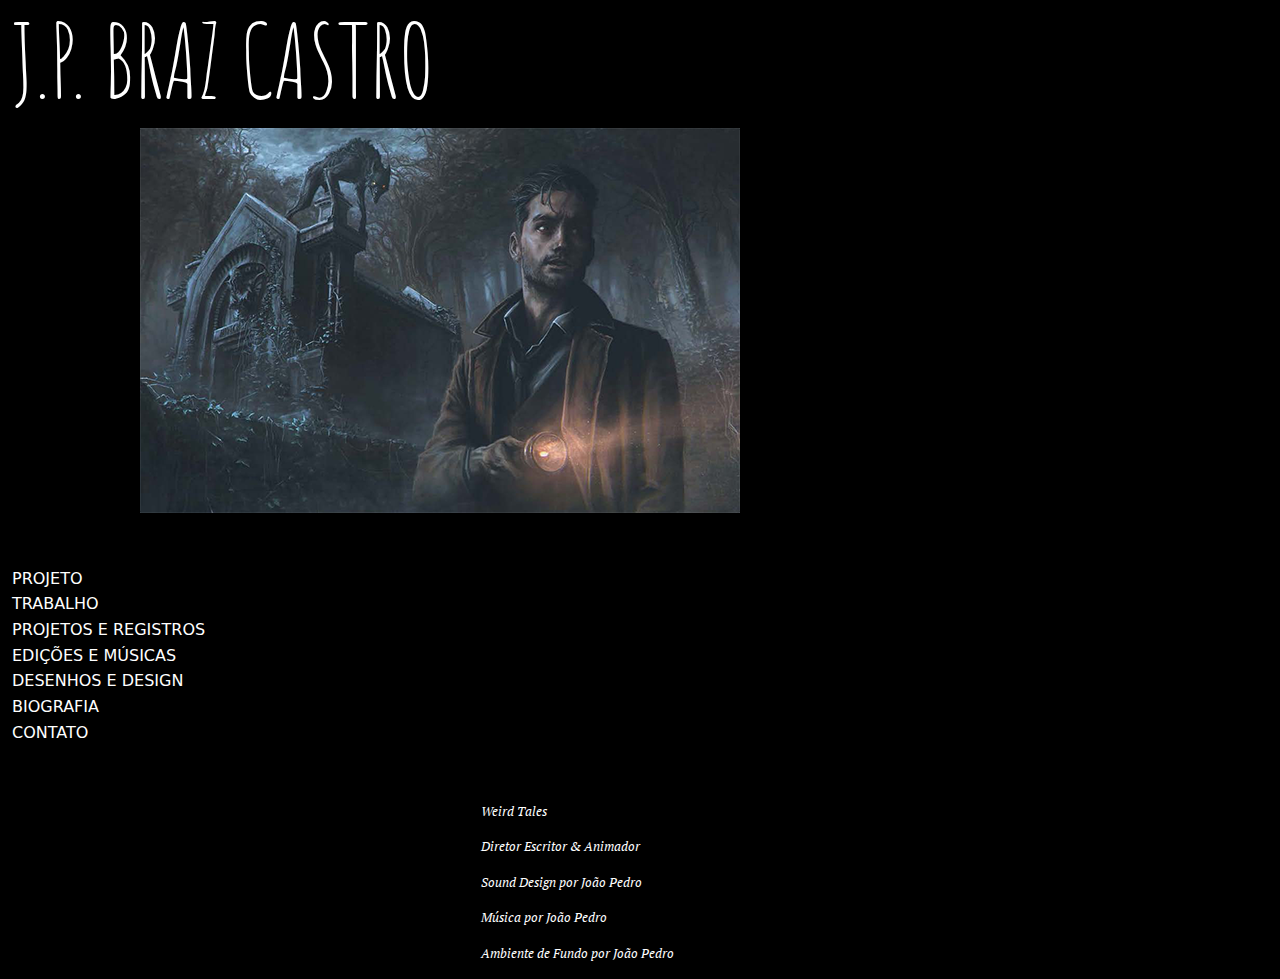
<file: index2.html>
<!DOCTYPE html>
<html lang="en">
<head>
    <meta charset="UTF-8">
    <meta name="viewport" content="width=device-width, initial-scale=1.0">
    <link href="https://cdn.jsdelivr.net/npm/bootstrap@5.3.3/dist/css/bootstrap.min.css" rel="stylesheet">
    <link rel="stylesheet" href="estilo.css">
    <title>Portfólio</title>
   
</head>
<body>
<div id="principal">
    <div class="container-fluid">
    <div id="Nome"> 
        <h1><link rel="preconnect" href="https://fonts.googleapis.com">
            <link rel="preconnect" href="https://fonts.gstatic.com" crossorigin>
            <link href="https://fonts.googleapis.com/css2?family=Amatic+SC:wght@400;700&display=swap" rel="stylesheet">J.P. BRAZ CASTRO</h1>
    </div>
    <div id="menu">
        <div class="container">
            <img src="Cthulhu-starter-set.png">
        </div>
        <div class="text">
        <ul class="nav content pt-5">
            <li class="nav-item">
              <a  href="index.html">PROJETO</a>
            </li>
            <li class="nav-item">
                <a href="index2.html">TRABALHO</a>
            </li>
            <li class="nav-item">
                <a href="index3.html">PROJETOS E REGISTROS</a>
            </li>
            <li class="nav-item">
                <a href="index4.html">EDIÇÕES E MÚSICAS</a>
            </li>
            <li class="nav-item">
                <a href="index5.html">DESENHOS E DESIGN</a>
            </li>
            <li class="nav-item">
                <a href="index6.html">BIOGRAFIA</a>
            </li>
            <li class="nav-item">
                <a href="index7.html">CONTATO</a>
            </li>
        </ul>
        </div>
    </div>
    <div id="direcao">
        <p><link rel="preconnect" href="https://fonts.googleapis.com">
            <link rel="preconnect" href="https://fonts.gstatic.com" crossorigin>
            <link href="https://fonts.googleapis.com/css2?family=Amatic+SC:wght@400;700&family=Italianno&family=Lacquer&family=PT+Serif:ital@1&display=swap" rel="stylesheet">Weird Tales</p>
        <p>Diretor Escritor & Animador</p>
        <p>Sound Design por João Pedro</p>
        <p>Música por João Pedro</p>
        <p>Ambiente de Fundo por João Pedro</p>
    </div>
</div>
    
</body>
</html>
</file>
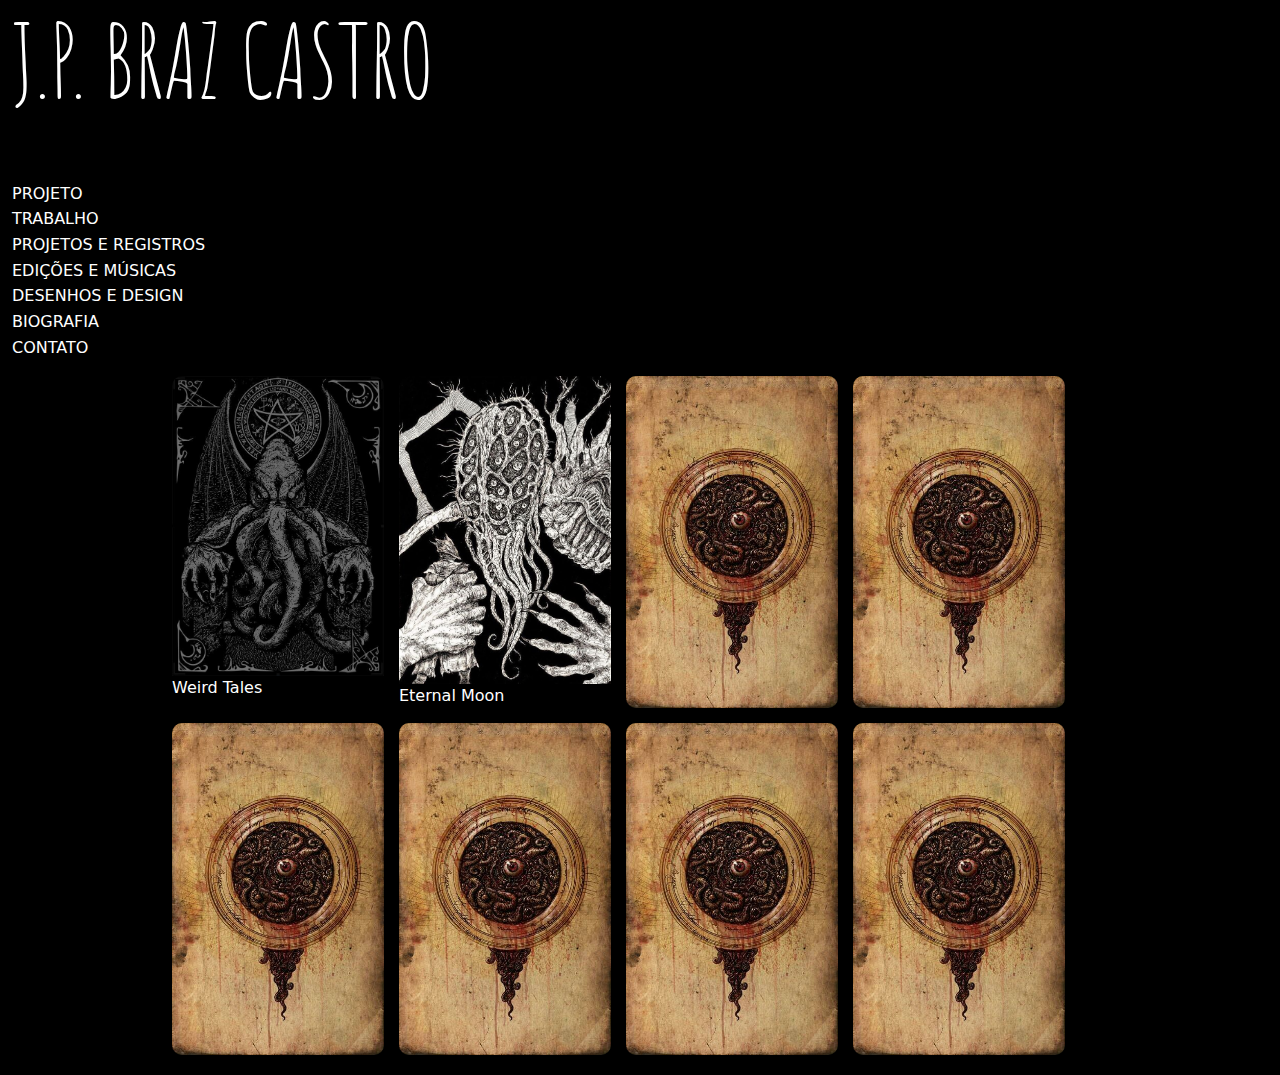
<file: index3.html>
<!DOCTYPE html>
<html lang="en">
<head>
    <meta charset="UTF-8">
    <meta name="viewport" content="width=device-width, initial-scale=1.0">
    <link href="https://cdn.jsdelivr.net/npm/bootstrap@5.3.3/dist/css/bootstrap.min.css" rel="stylesheet">
    <link rel="stylesheet" href="estilo.css">
    <title>Portfólio</title>
   
</head>
<body>
<div id="principal">
    <div class="container-fluid">
    <div id="Nome"> 
        <h1><link rel="preconnect" href="https://fonts.googleapis.com">
            <link rel="preconnect" href="https://fonts.gstatic.com" crossorigin>
            <link href="https://fonts.googleapis.com/css2?family=Amatic+SC:wght@400;700&display=swap" rel="stylesheet">J.P. BRAZ CASTRO</h1>
    </div>
    <div id="menu">
        </div>
        <div class="text">
        <ul class="nav content pt-5">
            <li class="nav-item">
              <a  href="index.html">PROJETO</a>
            </li>
            <li class="nav-item">
                <a href="index2.html">TRABALHO</a>
            </li>
            <li class="nav-item">
                <a href="index3.html">PROJETOS E REGISTROS</a>
            </li>
            <li class="nav-item">
                <a href="index4.html">EDIÇÕES E MÚSICAS</a>
            </li>
            <li class="nav-item">
                <a href="index5.html">DESENHOS E DESIGN</a>
            </li>
            <li class="nav-item">
                <a href="index6.html">BIOGRAFIA</a>
            </li>
            <li class="nav-item">
                <a href="index7.html">CONTATO</a>
            </li>
        </ul>
        </div>
    </div>
    <div id="imagens" class="container">
        <div class="gallery">
            <div class="gallery-item">
                <img src="Tales.jpg" alt="Tales">Weird Tales
            </div>
            <div class="gallery-item">
                <img src="Blood.jpg" alt="Blood">Eternal Moon
            </div>
            <div class="gallery-item">
                <img src="Unknown.jpg" alt="Em Breve">
            </div>
            <div class="gallery-item">
                <img src="Unknown.jpg" alt="Em Breve">
            </div>
            <div class="gallery-item">
                <img src="Unknown.jpg" alt="Em Breve">
            </div>
            <div class="gallery-item">
                <img src="Unknown.jpg" alt="Em Breve">
            </div>
            <div class="gallery-item">
                <img src="Unknown.jpg" alt="Em Breve">
            </div>
            <div class="gallery-item">
                <img src="Unknown.jpg" alt="Em Breve">
            </div>
</div>
    
</body>
</html>
</file>
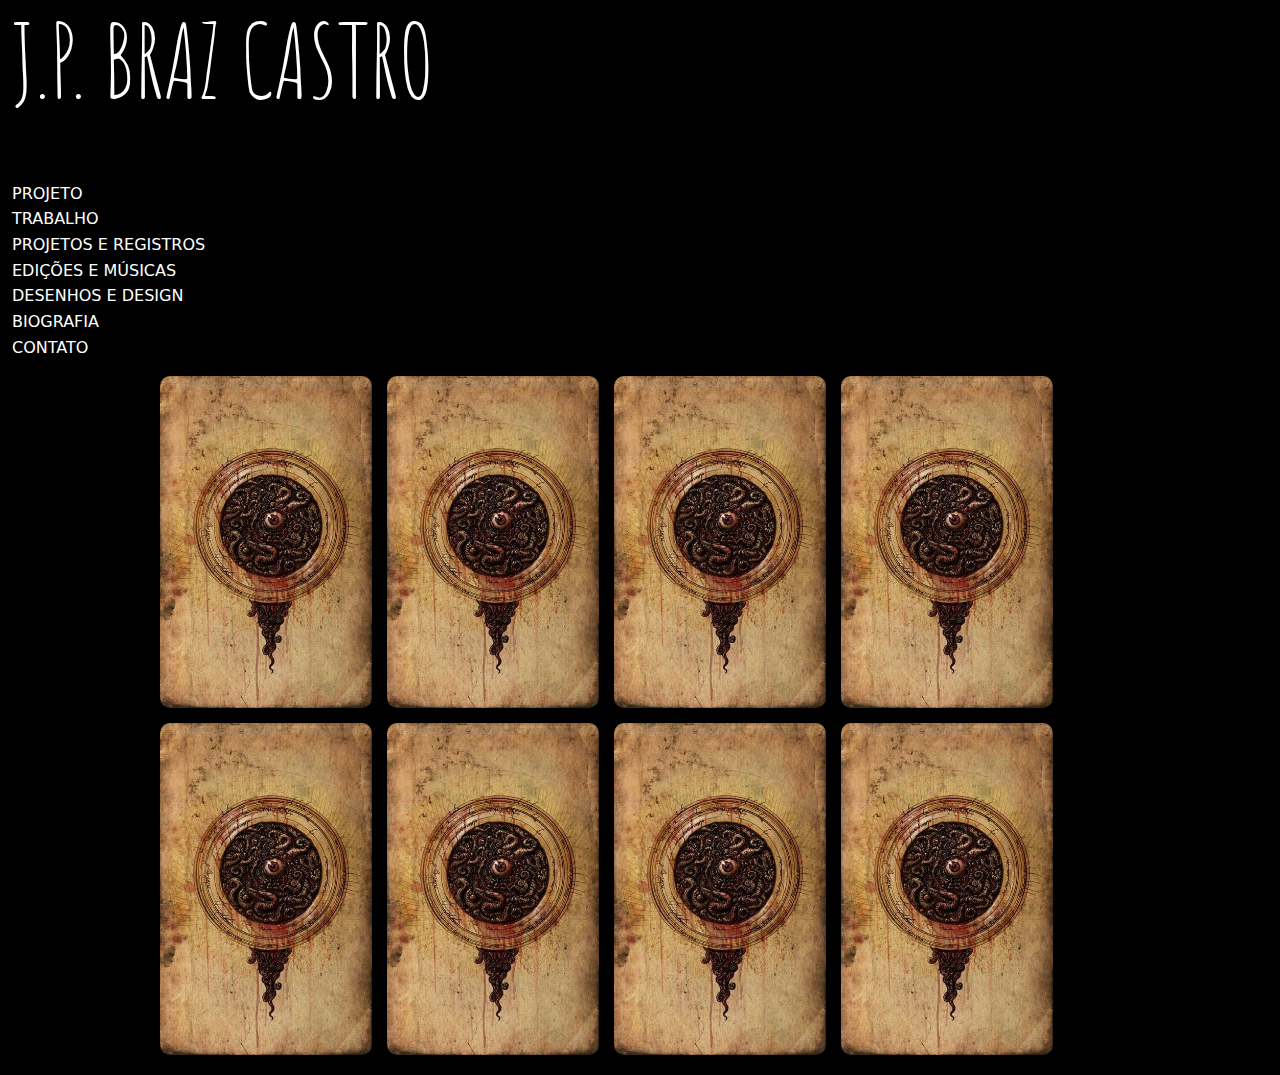
<file: index4.html>
<!DOCTYPE html>
<html lang="en">
<head>
    <meta charset="UTF-8">
    <meta name="viewport" content="width=device-width, initial-scale=1.0">
    <link href="https://cdn.jsdelivr.net/npm/bootstrap@5.3.3/dist/css/bootstrap.min.css" rel="stylesheet">
    <link rel="stylesheet" href="estilo.css">
    <title>Portfólio</title>
   
</head>
<body>
    <div class="container-fluid" id="principal">
    <div id="Nome"> 
        <h1><link rel="preconnect" href="https://fonts.googleapis.com">
            <link rel="preconnect" href="https://fonts.gstatic.com" crossorigin>
            <link href="https://fonts.googleapis.com/css2?family=Amatic+SC:wght@400;700&display=swap" rel="stylesheet">J.P. BRAZ CASTRO</h1>
    </div>
    <div id="menu">
       
        <div class="text">
        <ul class="nav content pt-5">
            <li class="nav-item">
              <a  href="index.html">PROJETO</a>
            </li>
            <li class="nav-item">
                <a href="index2.html">TRABALHO</a>
            </li>
            <li class="nav-item">
                <a href="index3.html">PROJETOS E REGISTROS</a>
            </li>
            <li class="nav-item">
                <a href="index4.html">EDIÇÕES E MÚSICAS</a>
            </li>
            <li class="nav-item">
                <a href="index5.html">DESENHOS E DESIGN</a>
            </li>
            <li class="nav-item">
                <a href="index6.html">BIOGRAFIA</a>
            </li>
            <li class="nav-item">
                <a href="index7.html">CONTATO</a>
            </li>
        </ul>
        </div>
    </div>
    <div id="imagens" class="container">
        <div class="gallery">
            <div class="gallery-item">
                <img src="Unknown.jpg" alt="Em Breve">
            </div>
            <div class="gallery-item">
                <img src="Unknown.jpg" alt="Em Breve">
            </div>
            <div class="gallery-item">
                <img src="Unknown.jpg" alt="Em Breve">
            </div>
            <div class="gallery-item">
                <img src="Unknown.jpg" alt="Em Breve">
            </div>
            <div class="gallery-item">
                <img src="Unknown.jpg" alt="Em Breve">
            </div>
            <div class="gallery-item">
                <img src="Unknown.jpg" alt="Em Breve">
            </div>
            <div class="gallery-item">
                <img src="Unknown.jpg" alt="Em Breve">
            </div>
            <div class="gallery-item">
                <img src="Unknown.jpg" alt="Em Breve">
            </div>
        </div>
    </div>
    
</body>
</html>
</file>
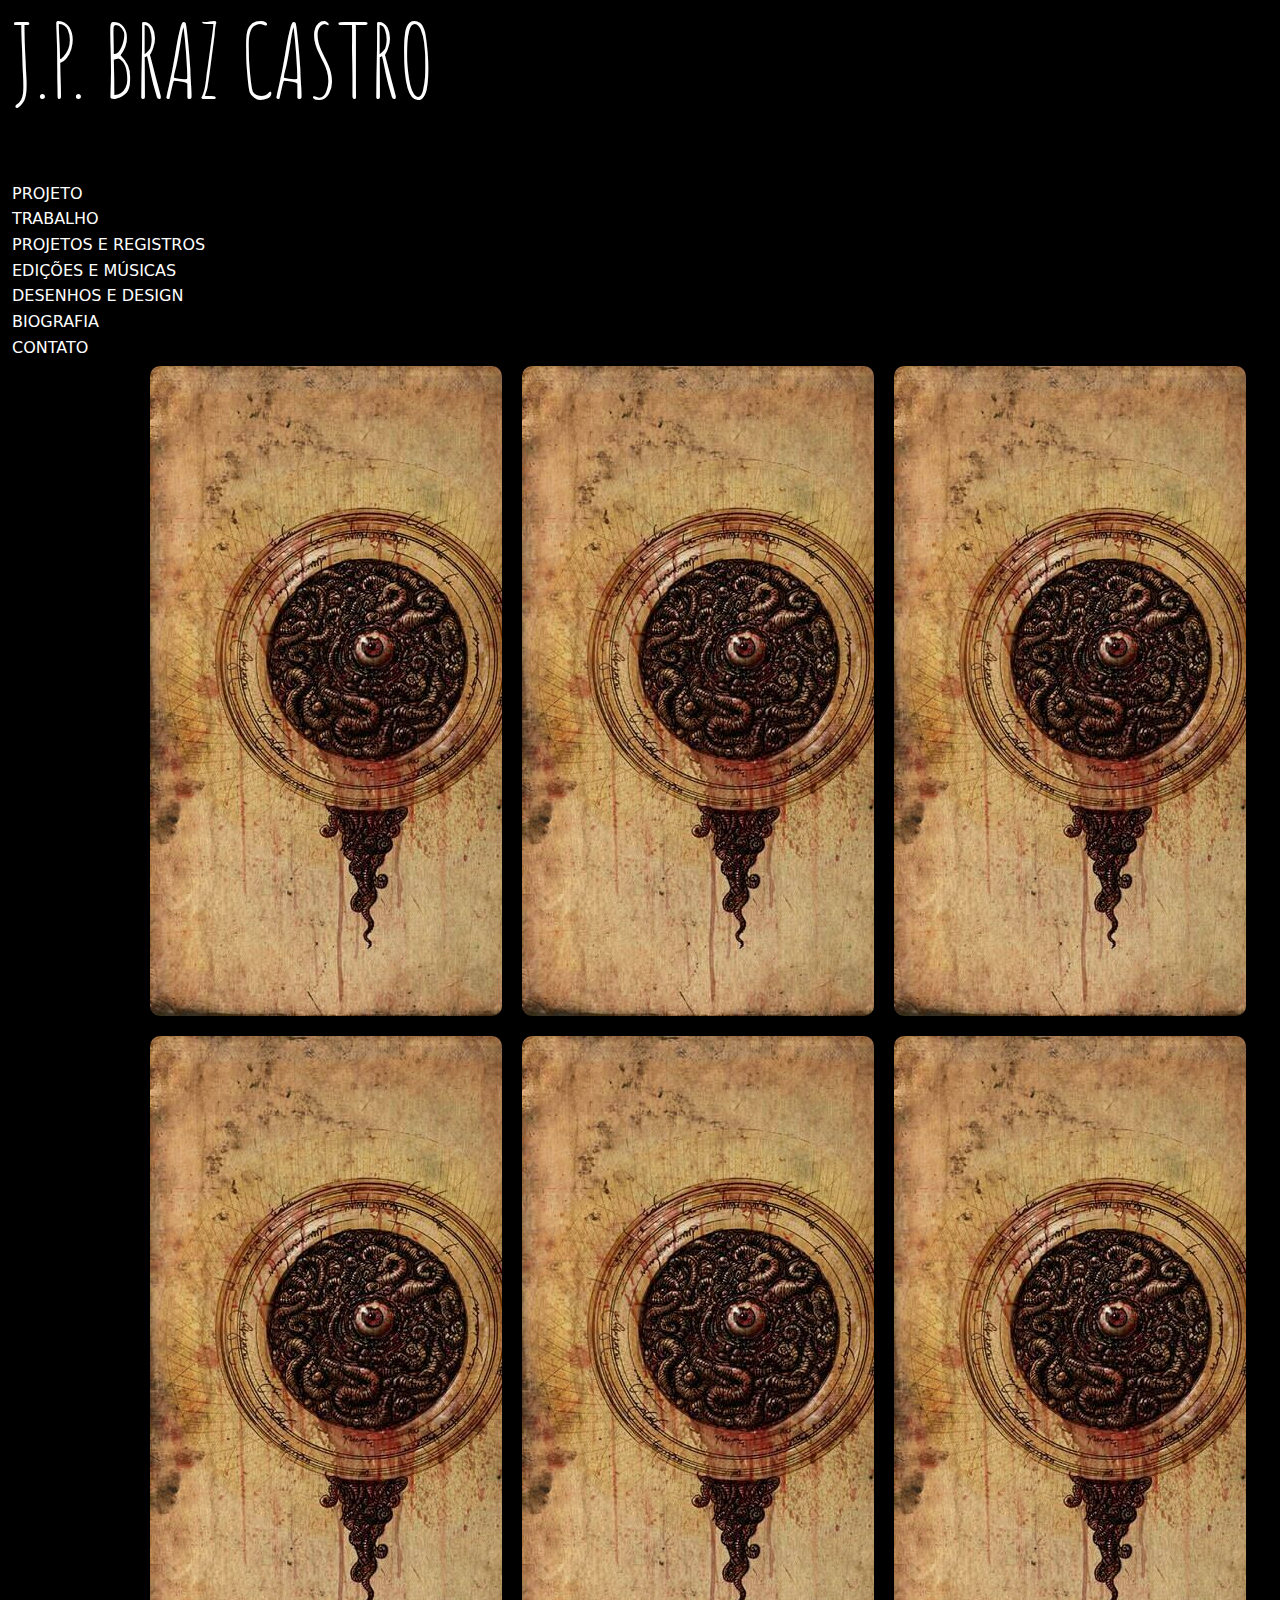
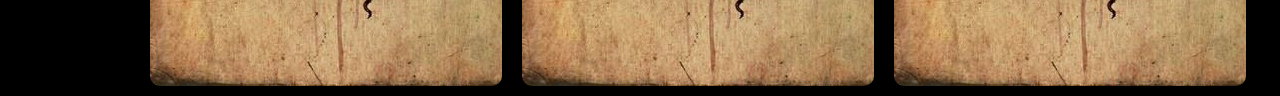
<file: index5.html>
<!DOCTYPE html>
<html lang="en">
<head>
    <meta charset="UTF-8">
    <meta name="viewport" content="width=device-width, initial-scale=1.0">
    <link href="https://cdn.jsdelivr.net/npm/bootstrap@5.3.3/dist/css/bootstrap.min.css" rel="stylesheet">
    <link rel="stylesheet" href="estilo.css">
    <title>Portfólio</title>
   
</head>
<body>
<div class="container-fluid" id="principal">
    <div id="Nome"> 
        <h1><link rel="preconnect" href="https://fonts.googleapis.com">
            <link rel="preconnect" href="https://fonts.gstatic.com" crossorigin>
            <link href="https://fonts.googleapis.com/css2?family=Amatic+SC:wght@400;700&display=swap" rel="stylesheet">J.P. BRAZ CASTRO</h1>
    </div>
    <div id="menu">
      
        <div class="text">
        <ul class="nav content pt-5">
            <li class="nav-item">
              <a  href="index.html">PROJETO</a>
            </li>
            <li class="nav-item">
                <a href="index2.html">TRABALHO</a>
            </li>
            <li class="nav-item">
                <a href="index3.html">PROJETOS E REGISTROS</a>
            </li>
            <li class="nav-item">
                <a href="index4.html">EDIÇÕES E MÚSICAS</a>
            </li>
            <li class="nav-item">
                <a href="index5.html">DESENHOS E DESIGN</a>
            </li>
            <li class="nav-item">
                <a href="index6.html">BIOGRAFIA</a>
            </li>
            <li class="nav-item">
                <a href="index7.html">CONTATO</a>
            </li>
        </ul>
        </div>
        <div id="imagens" class="container">
            <div class="gallery2">
                <div class="gallery-item2">
                    <img src="Unknown.jpg" alt="Em Breve">
                </div>
                <div class="gallery-item2">
                    <img src="Unknown.jpg" alt="Em Breve">
                </div>
                <div class="gallery-item2">
                    <img src="Unknown.jpg" alt="Em Breve">
                </div>
                
                <div class="gallery-item2">
                    <img src="Unknown.jpg" alt="Em Breve">
                </div>
                <div class="gallery-item2">
                    <img src="Unknown.jpg" alt="Em Breve">
                </div>
                <div class="gallery-item2">
                    <img src="Unknown.jpg" alt="Em Breve">
                </div>
            </div>
        </div>
    </div>
</div>

    
</body>
</html>
</file>
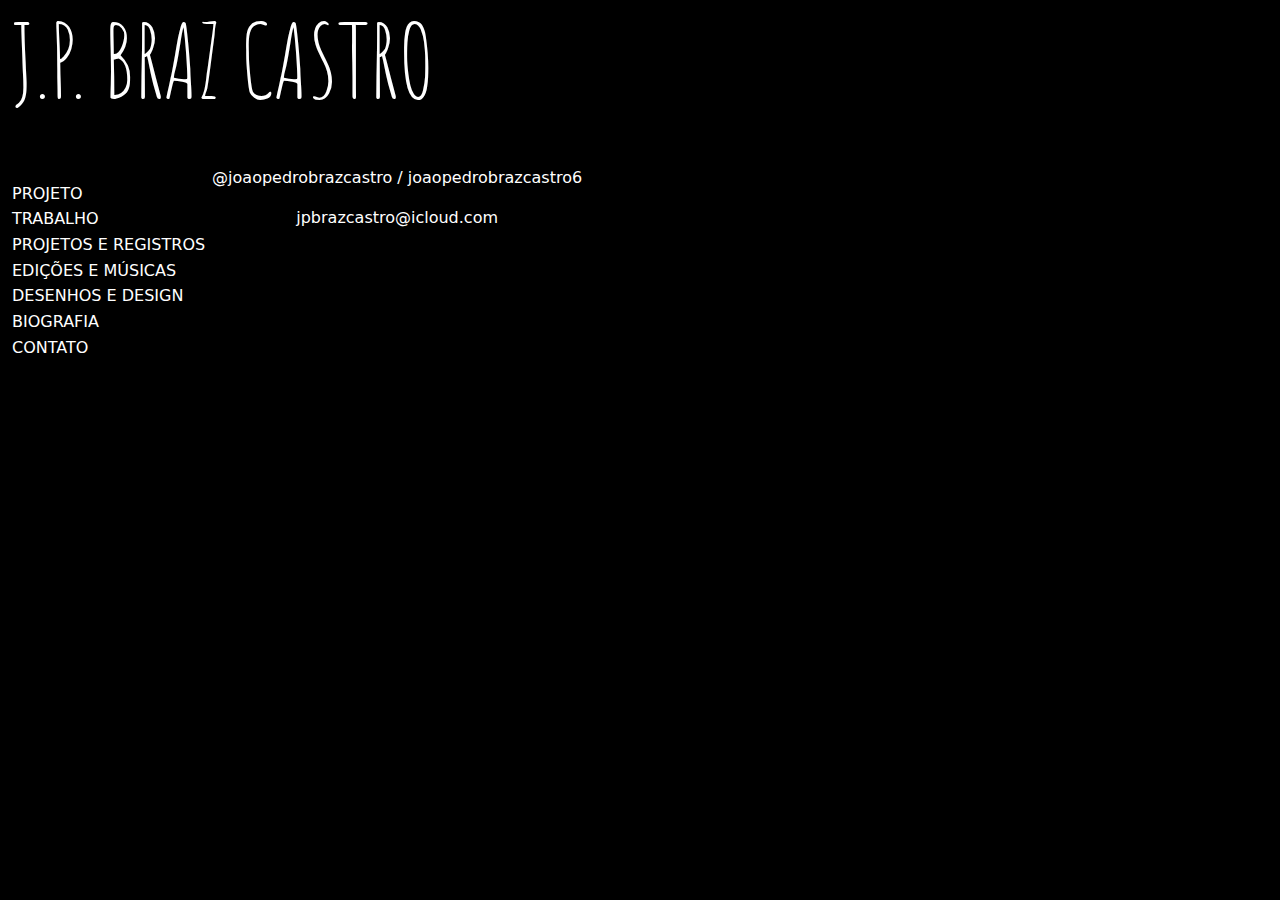
<file: index7.html>
<!DOCTYPE html>
<html lang="en">
<head>
    <meta charset="UTF-8">
    <meta name="viewport" content="width=device-width, initial-scale=1.0">
    <link href="https://cdn.jsdelivr.net/npm/bootstrap@5.3.3/dist/css/bootstrap.min.css" rel="stylesheet">
    <link rel="stylesheet" href="estilo.css">
    <title>Portfólio</title>
   
</head>
<body>
<div id="principal">
    <div class="container-fluid">
    <div id="Nome"> 
        <h1><link rel="preconnect" href="https://fonts.googleapis.com">
            <link rel="preconnect" href="https://fonts.gstatic.com" crossorigin>
            <link href="https://fonts.googleapis.com/css2?family=Amatic+SC:wght@400;700&display=swap" rel="stylesheet">J.P. BRAZ CASTRO</h1>
    </div>
    <div id="menu">
        

        </div>
        <div class="text">
        <ul class="nav content pt-5">
            <li class="nav-item">
              <a  href="index.html">PROJETO</a>
            </li>
            <li class="nav-item">
                <a href="index2.html">TRABALHO</a>
            </li>
            <li class="nav-item">
                <a href="index3.html">PROJETOS E REGISTROS</a>
            </li>
            <li class="nav-item">
                <a href="index4.html">EDIÇÕES E MÚSICAS</a>
            </li>
            <li class="nav-item">
                <a href="index5.html">DESENHOS E DESIGN</a>
            </li>
            <li class="nav-item">
                <a href="index6.html">BIOGRAFIA</a>
            </li>
            <li class="nav-item">
                <a href="index7.html">CONTATO</a>
            </li>
        </ul>
        </div>
    </div>
    <div id="RedesSociais">
        <p>@joaopedrobrazcastro       /         joaopedrobrazcastro6</p>
        <p>jpbrazcastro@icloud.com</p>
    </div>
</div>
    
</body>
</html>
</file>
<file: estilo.css>
body {
    background-color: black;
}

#principal {
    background-color: black;
    color: white;
    min-height: 100vh;
    background-size: 100%;
    
}

#Nome {
    /*background-color: brown;*/
    font-family: "Amatic SC", sans-serif;
    font-weight: 400;
    font-style: normal;
    font-size: 1000;

}

h1 {
    font-family: "Amatic SC", sans-serif;
    font-weight: 400;
    font-style: normal;
    font-size: 100px;
}

#RedesSociais {

    text-align: center;
    /*background-color: blueviolet;*/
    display: inline-block;
    width: 30%;
    margin-top: 3%;
    
    
}

#menu {
    background-color: black;
}



a {
    color: white;
    text-decoration: none;
    
  
}

a:hover {
    text-decoration:underline;
}

    





.nav-item {
    margin-top: 5%;
    /*background-color: aquamarine;*/
    text-align: initial;
}


.container {
    display: flex;
    float: right;

}

.retrato {
    display: flex;
    float: right;
    position: relative;
    right: 50%;
    

}

ul {
    display: block;
    float: left;
    flex-direction: column;
    line-height:100%;
    text-align: left;
    
    
}

li {
    text-decoration: none;
    
}

#bio {
    /*background-color: blue;*/
    text-align: right;
    margin-right: 50%;
    float: right;
    position: relative;
    left: 40%;
    text-align: justify;
    margin-top: -10%;
    width: 30%;
    
    
}
    

#direcao {
    /*background-color: blue;*/
    display: inline-block;
    position: relative;
    text-align: justify;
    margin-top: 23%;
    left: 22%;
    font-size: small;
    font-family: "PT Serif", serif;
    font-weight: 400;
    font-style: italic;
}


.gallery {
    display: grid;
    grid-template-columns: repeat(auto-fill, minmax(200px, 1fr));
    gap: 15px;
    width: 80%;
    max-width: 1200px;
    margin: 20px;
}


.gallery-item {
    overflow: hidden;
    border-radius: 10px;
    box-shadow: 0 4px 6px rgba(0, 0, 0, 0.1);
    transition: transform 0.3s ease;
}


.gallery-item img {
    width: 100%;
    height: auto;
    display: block;
    transition: transform 0.3s ease;
}


.gallery-item:hover img {
    transform: scale(1.05);
}

.gallery-item:hover {
    transform: translateY(-5px);
    

}

.gallery2 {
    display: grid;
    grid-template-columns: repeat(3, 1fr);
    gap: 20px;
    width: 100%;
    max-width: 1200px;
    margin: 10px;
}


.gallery-item2 {
    overflow: hidden;
    border-radius: 10px;
    box-shadow: 0 4px 6px rgba(0, 0, 0, 0.1);
    transition: transform 0.3s ease; }
</file>
